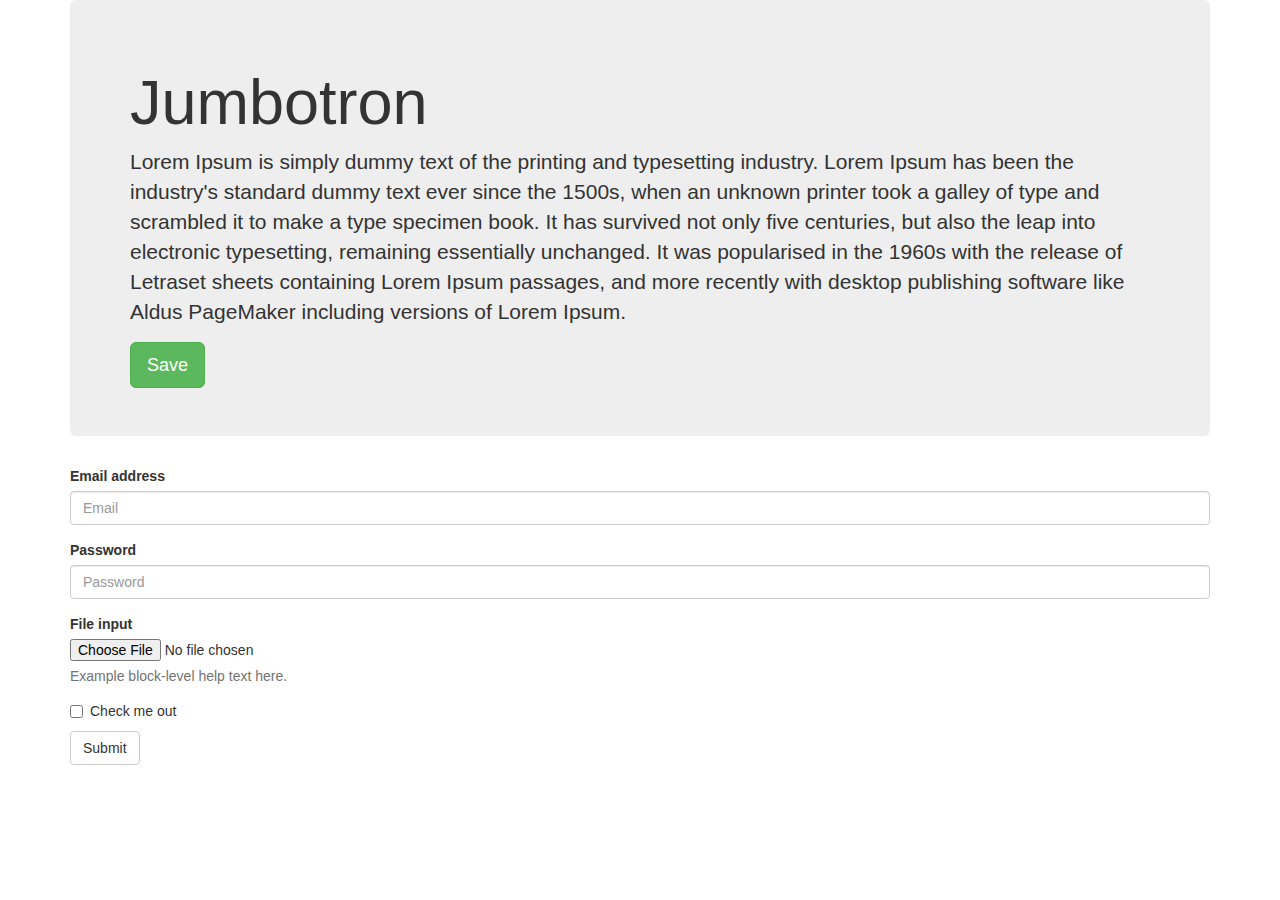
<file: bootstrap.html>
<!DOCTYPE html>
<html>
<head>
	<title>Bootstrap test</title>
	<link rel="stylesheet" type="text/css" href="bootstrap.css">
</head>
<body>
	<div class="container">
		<div class="jumbotron">
			<h1>Jumbotron</h1>
			<p>Lorem Ipsum is simply dummy text of the printing and typesetting industry. Lorem Ipsum has been the industry's standard dummy text ever since the 1500s, when an unknown printer took a galley of type and scrambled it to make a type specimen book. It has survived not only five centuries, but also the leap into electronic typesetting, remaining essentially unchanged. It was popularised in the 1960s with the release of Letraset sheets containing Lorem Ipsum passages, and more recently with desktop publishing software like Aldus PageMaker including versions of Lorem Ipsum.</p>
			<button class="btn btn-success btn-lg">Save</button>
		</div>

		<form>
		  <div class="form-group">
		    <label for="exampleInputEmail1">Email address</label>
		    <input type="email" class="form-control" id="exampleInputEmail1" placeholder="Email">
		  </div>
		  <div class="form-group">
		    <label for="exampleInputPassword1">Password</label>
		    <input type="password" class="form-control" id="exampleInputPassword1" placeholder="Password">
		  </div>
		  <div class="form-group">
		    <label for="exampleInputFile">File input</label>
		    <input type="file" id="exampleInputFile">
		    <p class="help-block">Example block-level help text here.</p>
		  </div>
		  <div class="checkbox">
		    <label>
		      <input type="checkbox"> Check me out
		    </label>
		  </div>
		  <button type="submit" class="btn btn-default">Submit</button>
		</form>
	</div>

</body>
</html>
</file>
